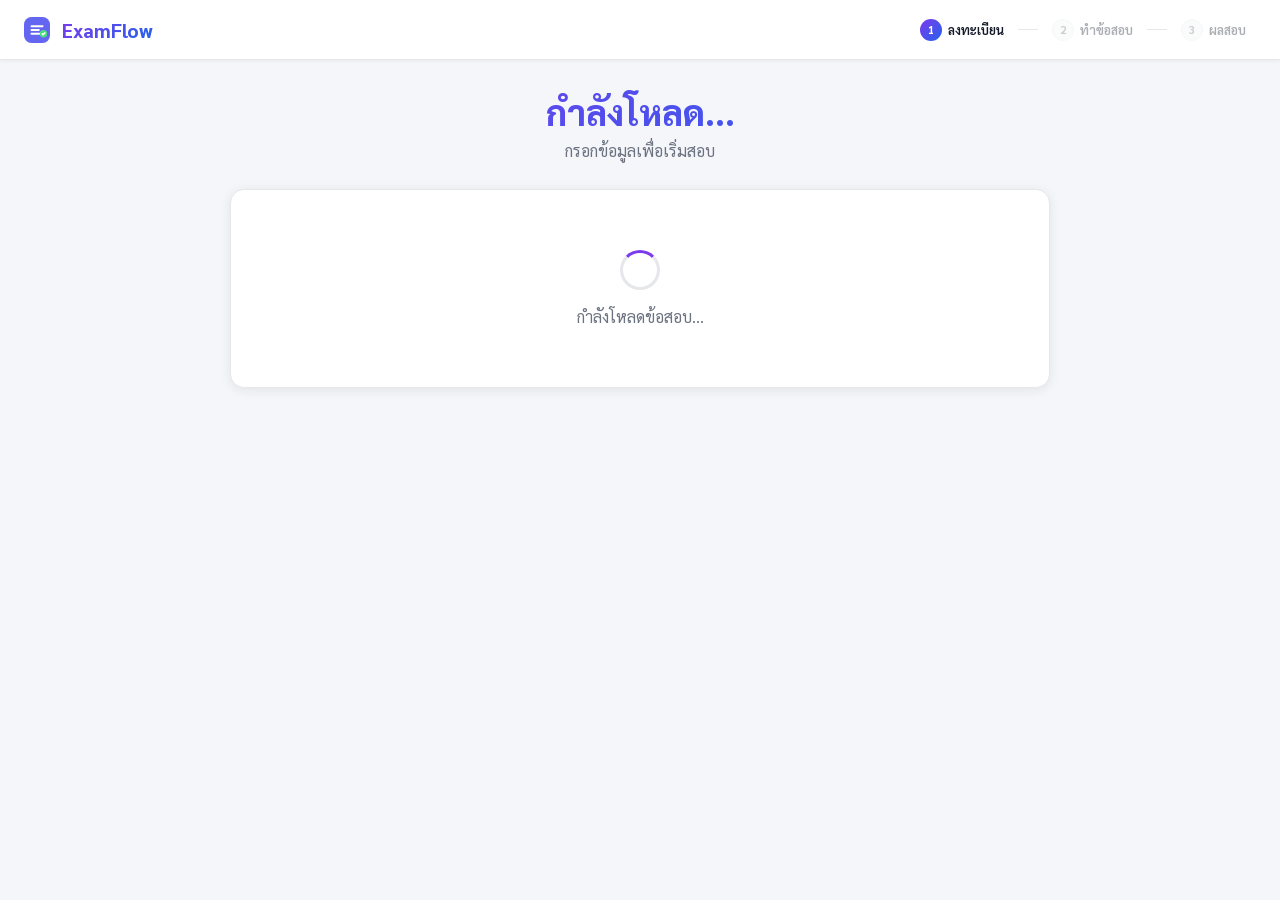
<file: apps-script/Index.html>
<!DOCTYPE html>
<html lang="th">
<head>
  <meta charset="UTF-8"/>
  <meta name="viewport" content="width=device-width, initial-scale=1"/>
  <title>ExamFlow</title>
  <link href="https://fonts.googleapis.com/css2?family=Sarabun:wght@300;400;500;600;700;800&display=swap" rel="stylesheet"/>
  <style>
    :root {
      --purple:#7c3aed; --purple-l:#6d28d9;
      --green:#059669;  --green-l:#047857;
      --red:#dc2626;    --red-l:#b91c1c;
      --blue:#2563eb;   --blue-l:#1d4ed8;
      --bg:#f5f6fa; --card:#ffffff; --border:#e5e7eb;
      --text:#111827; --text2:#6b7280; --text3:#9ca3af;
      --shadow:0 2px 12px rgba(0,0,0,.08);
      --shadow-lg:0 8px 32px rgba(0,0,0,.12);
      --r:14px; --tr:.25s cubic-bezier(.4,0,.2,1);
    }
    *,*::before,*::after{box-sizing:border-box;margin:0;padding:0}
    html{font-size:16px}
    body{font-family:'Sarabun',sans-serif;background:var(--bg);color:var(--text);min-height:100vh;padding-bottom:40px}

    /* Header */
    .hdr{background:#fff;border-bottom:1px solid var(--border);
         position:sticky;top:0;z-index:100;padding:0 24px;height:60px;display:flex;align-items:center;gap:12px;
         box-shadow:0 1px 4px rgba(0,0,0,.06)}
    .logo-text{font-size:1.2rem;font-weight:800;background:linear-gradient(135deg,#7c3aed,#2563eb);
               -webkit-background-clip:text;-webkit-text-fill-color:transparent;background-clip:text}
    .step-bar{display:flex;align-items:center;gap:4px;margin-left:auto}
    .step{display:flex;align-items:center;gap:6px;padding:5px 10px;border-radius:6px;opacity:.35;font-size:.8rem;font-weight:600;color:var(--text)}
    .step.active{opacity:1} .step.done{opacity:.7}
    .step-n{width:22px;height:22px;border-radius:50%;background:#f3f4f6;border:1.5px solid var(--border);
            display:flex;align-items:center;justify-content:center;font-size:.72rem;font-weight:700;color:var(--text2)}
    .step.active .step-n{background:linear-gradient(135deg,#7c3aed,#2563eb);border:none;color:#fff}
    .step.done .step-n{background:var(--green);border:none;color:#fff}
    .step-div{width:20px;height:1px;background:var(--border)}

    /* Main */
    .main{max-width:860px;margin:0 auto;padding:28px 20px}
    .page{display:none;animation:fi .35s ease}
    .page.active{display:block}
    @keyframes fi{from{opacity:0;transform:translateY(14px)}to{opacity:1;transform:translateY(0)}}

    /* Hero */
    .hero{text-align:center;margin-bottom:28px}
    .hero h1{font-size:clamp(1.6rem,4vw,2.2rem);font-weight:800;
             background:linear-gradient(135deg,#7c3aed,#2563eb);
             -webkit-background-clip:text;-webkit-text-fill-color:transparent;background-clip:text;margin-bottom:6px}
    .hero p{color:var(--text2);font-size:1rem}

    /* Card */
    .card{background:#fff;border:1px solid var(--border);border-radius:var(--r);padding:24px;
          box-shadow:var(--shadow)}
    .card+.card{margin-top:20px}

    /* Loading */
    .loading{text-align:center;padding:60px 20px;color:var(--text2)}
    .spinner{width:40px;height:40px;border:3px solid #e5e7eb;border-top-color:#7c3aed;
             border-radius:50%;animation:spin 1s linear infinite;margin:0 auto 16px}
    @keyframes spin{to{transform:rotate(360deg)}}

    /* Form */
    .form-g{display:flex;flex-direction:column;gap:6px;margin-bottom:14px}
    .form-g label{font-size:.83rem;font-weight:600;color:var(--text2)}
    .inp{background:#f9fafb;border:1.5px solid var(--border);border-radius:8px;
         padding:12px 14px;color:var(--text);font-family:inherit;font-size:1rem;width:100%;
         outline:none;transition:var(--tr)}
    .inp:focus{border-color:#7c3aed;background:#faf5ff;box-shadow:0 0 0 3px rgba(124,58,237,.1)}
    .inp-lg{padding:14px 16px;font-size:1.05rem;border-radius:10px}

    /* Info row */
    .info-row{display:flex;border:1px solid var(--border);border-radius:10px;overflow:hidden;margin-bottom:20px;background:#f9fafb}
    .info-cell{flex:1;padding:14px;text-align:center;border-right:1px solid var(--border);font-size:.85rem;color:var(--text2)}
    .info-cell:last-child{border-right:none}
    .info-ico{font-size:1.2rem;display:block;margin-bottom:4px}

    /* Buttons */
    .btn{display:inline-flex;align-items:center;justify-content:center;gap:8px;
         padding:11px 22px;border-radius:10px;font-family:inherit;font-size:.95rem;
         font-weight:600;cursor:pointer;border:none;transition:var(--tr);white-space:nowrap}
    .btn:disabled{opacity:.4;cursor:not-allowed}
    .btn:active:not(:disabled){transform:scale(.97)}
    .btn-primary{background:linear-gradient(135deg,#7c3aed,#2563eb);color:#fff;
                 box-shadow:0 4px 16px rgba(124,58,237,.25)}
    .btn-primary:hover{box-shadow:0 6px 24px rgba(124,58,237,.4);transform:translateY(-1px)}
    .btn-success{background:linear-gradient(135deg,#059669,#0d9488);color:#fff;
                 box-shadow:0 4px 16px rgba(5,150,105,.25)}
    .btn-success:hover{box-shadow:0 6px 24px rgba(5,150,105,.4);transform:translateY(-1px)}
    .btn-outline{background:#fff;color:var(--text2);border:1.5px solid var(--border)}
    .btn-outline:hover{border-color:#7c3aed;color:#7c3aed;background:#faf5ff}
    .btn-lg{padding:14px 28px;font-size:1.05rem}
    .btn-full{width:100%}

    /* Exam topbar */
    .topbar{display:flex;align-items:center;gap:16px;padding:14px 20px;
            background:#fff;border:1px solid var(--border);border-radius:var(--r);
            margin-bottom:20px;box-shadow:var(--shadow)}
    .prog-wrap{flex:1}
    .prog-txt{font-size:.82rem;color:var(--text2);margin-bottom:5px;text-align:center}
    .prog-track{height:6px;background:#e5e7eb;border-radius:3px;overflow:hidden}
    .prog-fill{height:100%;background:linear-gradient(90deg,#7c3aed,#2563eb);border-radius:3px;transition:width .4s ease}
    .timer{display:flex;align-items:center;gap:5px;font-weight:700;font-size:.95rem;
           padding:6px 12px;background:#f3f4f6;border-radius:8px;color:var(--text)}
    .timer.warn{color:#d97706;background:#fffbeb} .timer.danger{color:#dc2626;background:#fef2f2;animation:pu .5s infinite}
    @keyframes pu{0%,100%{opacity:1}50%{opacity:.4}}

    /* Question */
    .q-badge{display:inline-block;padding:3px 14px;border-radius:20px;
             background:#ede9fe;color:#7c3aed;font-size:.78rem;font-weight:700;margin-bottom:14px}
    .q-text{font-size:1.15rem;font-weight:700;line-height:1.7;margin-bottom:22px;color:var(--text)}
    .choices{display:flex;flex-direction:column;gap:10px}
    .choice{display:flex;align-items:center;gap:12px;padding:14px 18px;border-radius:10px;
            border:1.5px solid var(--border);background:#fff;
            cursor:pointer;font-family:inherit;font-size:.96rem;color:var(--text);
            text-align:left;transition:var(--tr);animation:ci .25s ease both;box-shadow:0 1px 3px rgba(0,0,0,.06)}
    .choice:nth-child(1){animation-delay:.05s} .choice:nth-child(2){animation-delay:.10s}
    .choice:nth-child(3){animation-delay:.15s} .choice:nth-child(4){animation-delay:.20s}
    @keyframes ci{from{opacity:0;transform:translateX(-10px)}to{opacity:1;transform:translateX(0)}}
    .choice:hover{border-color:#7c3aed;background:#faf5ff;transform:translateX(4px);box-shadow:0 2px 8px rgba(124,58,237,.12)}
    .choice.sel{border-color:#7c3aed;background:#ede9fe;box-shadow:0 0 0 2px rgba(124,58,237,.2)}
    .ckey{width:32px;height:32px;border-radius:50%;background:#f3f4f6;
          border:1.5px solid #d1d5db;display:flex;align-items:center;justify-content:center;
          font-size:.8rem;font-weight:800;flex-shrink:0;transition:var(--tr);color:var(--text2)}
    .choice.sel .ckey{background:#7c3aed;border-color:#7c3aed;color:#fff}

    .choice.sel .ckey{background:var(--purple);border-color:var(--purple);color:#fff}

    /* Nav */
    .nav{display:flex;align-items:center;gap:10px;margin-top:20px}
    .dots{flex:1;display:flex;flex-wrap:wrap;gap:5px;justify-content:center}
    .dot{width:26px;height:26px;border-radius:50%;border:1.5px solid var(--border);
         background:transparent;cursor:pointer;font-size:.68rem;font-weight:700;
         color:var(--text3);transition:var(--tr)}
    .dot.ans{background:rgba(124,58,237,.2);border-color:var(--purple);color:var(--purple-l)}
    .dot.cur{background:var(--purple);border-color:var(--purple);color:#fff}

    /* Result */
    .result-wrap{max-width:600px;margin:0 auto}
    .result-hero{display:flex;flex-direction:column;align-items:center;gap:20px;
                 text-align:center;padding:36px 24px}
    .ring-wrap{position:relative;width:150px;height:150px}
    .ring-svg{transform:rotate(-90deg)}
    .ring-bg{fill:none;stroke:rgba(255,255,255,.08);stroke-width:8}
    .ring-fill{fill:none;stroke:url(#rg);stroke-width:8;stroke-linecap:round;
               stroke-dasharray:326.7;stroke-dashoffset:326.7;transition:stroke-dashoffset 1.5s ease}
    .ring-inner{position:absolute;inset:0;display:flex;flex-direction:column;align-items:center;justify-content:center}
    .score-n{font-size:2rem;font-weight:900}
    .score-l{font-size:.75rem;color:var(--text3)}
    .stats{display:flex;gap:16px}
    .stat{padding:14px 22px;border-radius:10px;text-align:center}
    .stat.c{background:rgba(5,150,105,.15);border:1px solid rgba(52,211,153,.3)}
    .stat.w{background:rgba(220,38,38,.15);border:1px solid rgba(248,113,113,.3)}
    .stat.t{background:rgba(124,58,237,.15);border:1px solid rgba(167,139,250,.3)}
    .stat-n{font-size:1.8rem;font-weight:900;margin-bottom:2px}
    .stat.c .stat-n{color:var(--green-l)} .stat.w .stat-n{color:var(--red-l)} .stat.t .stat-n{color:var(--purple-l)}
    .stat-l{font-size:.75rem;color:var(--text3)}
    .status-badge{padding:9px 26px;border-radius:30px;font-size:1.05rem;font-weight:800}
    .pass-b{background:rgba(5,150,105,.2);color:var(--green-l);border:1px solid rgba(52,211,153,.4)}
    .fail-b{background:rgba(220,38,38,.2);color:var(--red-l);border:1px solid rgba(248,113,113,.4)}
    .res-actions{display:flex;gap:10px;flex-wrap:wrap;justify-content:center}

    /* Review */
    .review-item{padding:14px;border-radius:10px;border:1px solid var(--border);margin-bottom:12px}
    .review-item.ok{border-left:4px solid var(--green);background:rgba(5,150,105,.06)}
    .review-item.no{border-left:4px solid var(--red);background:rgba(220,38,38,.06)}
    .r-q{font-size:.92rem;font-weight:600;margin-bottom:8px}
    .r-c{font-size:.83rem;padding:5px 9px;border-radius:6px;color:var(--text2)}
    .r-c.ca{background:rgba(5,150,105,.15);color:var(--green-l);font-weight:700}
    .r-c.wa{background:rgba(220,38,38,.15);color:var(--red-l);font-weight:700}
    .r-res{font-size:.77rem;font-weight:700;margin-top:6px}

    /* Error */
    .err-box{background:rgba(220,38,38,.12);border:1px solid rgba(248,113,113,.3);
             border-radius:10px;padding:16px;color:var(--red-l);font-size:.9rem;margin-bottom:16px}

    /* Saving */
    .saving-overlay{position:fixed;inset:0;background:rgba(0,0,0,.7);backdrop-filter:blur(8px);
                    z-index:999;display:flex;align-items:center;justify-content:center;display:none}
    .saving-box{background:var(--card);border:1px solid var(--border);border-radius:var(--r);
                padding:32px 48px;text-align:center}
    .saving-box .spinner{margin-bottom:12px}
  </style>
</head>
<body>

<!-- SVG defs -->
<svg style="display:none"><defs>
  <linearGradient id="rg" x1="0%" y1="0%" x2="100%" y2="0%">
    <stop offset="0%" stop-color="#7c3aed"/><stop offset="100%" stop-color="#2563eb"/>
  </linearGradient>
</defs></svg>

<!-- Saving overlay -->
<div class="saving-overlay" id="savingOverlay">
  <div class="saving-box">
    <div class="spinner"></div>
    <div style="color:var(--text2)">กำลังบันทึกผล...</div>
  </div>
</div>

<!-- Header -->
<div class="hdr">
  <svg width="26" height="26" viewBox="0 0 28 28" fill="none">
    <rect width="28" height="28" rx="8" fill="url(#hg)"/>
    <path d="M8 10h12M8 14h8M8 18h10" stroke="white" stroke-width="2" stroke-linecap="round"/>
    <circle cx="21" cy="18" r="4" fill="#4ade80"/>
    <path d="M19.5 18l1 1 2-2" stroke="white" stroke-width="1.5" stroke-linecap="round" stroke-linejoin="round"/>
    <defs><linearGradient id="hg" x1="0" y1="0" x2="28" y2="28">
      <stop offset="0%" stop-color="#6366f1"/><stop offset="100%" stop-color="#8b5cf6"/>
    </linearGradient></defs>
  </svg>
  <span class="logo-text">ExamFlow</span>
  <div class="step-bar">
    <div class="step active" data-s="1"><span class="step-n">1</span><span>ลงทะเบียน</span></div>
    <div class="step-div"></div>
    <div class="step" data-s="2"><span class="step-n">2</span><span>ทำข้อสอบ</span></div>
    <div class="step-div"></div>
    <div class="step" data-s="3"><span class="step-n">3</span><span>ผลสอบ</span></div>
  </div>
</div>

<div class="main">

  <!-- ── Page 1: Register ── -->
  <div class="page active" id="pg1">
    <div class="hero">
      <h1 id="examTitle">กำลังโหลด...</h1>
      <p id="examSub">กรอกข้อมูลเพื่อเริ่มสอบ</p>
    </div>

    <div id="loadErr" class="err-box" style="display:none"></div>

    <div id="loadingWrap" class="loading card">
      <div class="spinner"></div>
      <div>กำลังโหลดข้อสอบ...</div>
    </div>

    <div id="registerCard" class="card" style="display:none">
      <div class="form-g">
        <label for="sName">ชื่อ-นามสกุล *</label>
        <input id="sName" class="inp inp-lg" placeholder="กรอกชื่อ-นามสกุล" />
      </div>
      <div class="form-g">
        <label for="sId">รหัสนักศึกษา</label>
        <input id="sId" class="inp" placeholder="ไม่บังคับ" />
      </div>
      <div class="form-g">
        <label for="sClass">ห้อง / กลุ่ม</label>
        <input id="sClass" class="inp" placeholder="ไม่บังคับ" />
      </div>
      <div class="info-row" id="examInfoRow">
        <div class="info-cell"><span class="info-ico">📝</span><span id="infoQ">0 ข้อ</span></div>
        <div class="info-cell"><span class="info-ico">✅</span><span>ผ่านที่ 60%</span></div>
      </div>
      <button class="btn btn-primary btn-lg btn-full" id="startBtn" onclick="startExam()">
        ▶ เริ่มสอบ
      </button>
    </div>
  </div>

  <!-- ── Page 2: Exam ── -->
  <div class="page" id="pg2">
    <div class="topbar">
      <strong id="tbName" style="font-size:.95rem"></strong>
      <div class="prog-wrap">
        <div class="prog-txt"><span id="curQ">1</span> / <span id="totQ">0</span></div>
        <div class="prog-track"><div class="prog-fill" id="progFill" style="width:0%"></div></div>
      </div>
      <div class="timer" id="timerEl" style="display:none">⏱ <span id="timerTxt">00:00</span></div>
    </div>

    <div class="card" id="qCard">
      <div class="q-badge" id="qBadge">ข้อที่ 1</div>
      <div class="q-text" id="qText"></div>
      <div class="choices" id="choiceList"></div>
    </div>

    <div class="nav">
      <button class="btn btn-outline" id="prevBtn" onclick="navigate(-1)" disabled>◀ ก่อนหน้า</button>
      <div class="dots" id="dotsWrap"></div>
      <button class="btn btn-primary" id="nextBtn" onclick="navigate(1)">ถัดไป ▶</button>
      <button class="btn btn-success" id="submitBtn" onclick="confirmSubmit()" style="display:none">✔ ส่งข้อสอบ</button>
    </div>
  </div>

  <!-- ── Page 3: Result ── -->
  <div class="page" id="pg3">
    <div class="result-wrap">
      <div class="card result-hero">
        <div class="ring-wrap">
          <svg viewBox="0 0 120 120" width="150" height="150" class="ring-svg">
            <circle cx="60" cy="60" r="52" class="ring-bg"/>
            <circle cx="60" cy="60" r="52" class="ring-fill" id="ringEl"/>
          </svg>
          <div class="ring-inner">
            <div class="score-n" id="scorePct">0%</div>
            <div class="score-l">คะแนน</div>
          </div>
        </div>
        <div class="stats">
          <div class="stat c"><div class="stat-n" id="stC">0</div><div class="stat-l">ถูก</div></div>
          <div class="stat w"><div class="stat-n" id="stW">0</div><div class="stat-l">ผิด</div></div>
          <div class="stat t"><div class="stat-n" id="stT">0</div><div class="stat-l">ทั้งหมด</div></div>
        </div>
        <div id="statusBadge" class="status-badge"></div>
        <div id="resName" style="color:var(--text2);font-size:.9rem"></div>
        <div class="res-actions">
          <button class="btn btn-outline" id="reviewToggle" onclick="toggleReview()">📖 ดูเฉลย</button>
          <button class="btn btn-primary" onclick="retake()">🔄 สอบอีกครั้ง</button>
        </div>
      </div>

      <div class="card" id="reviewSec" style="display:none;margin-top:20px">
        <h2 style="font-size:1.1rem;font-weight:800;margin-bottom:18px">เฉลยข้อสอบ</h2>
        <div id="reviewList"></div>
      </div>
    </div>
  </div>

</div><!-- /main -->

<script>
// ── State ────────────────────────────────────────────────────
const S = {
  questions:[], answers:{}, cur:0,
  student:{name:'',id:'',cls:''},
  startTime:null, timerInt:null,
  detail:null
};
const KEYS=['ก','ข','ค','ง','จ','ฉ'];

// ── Page control ─────────────────────────────────────────────
function showPage(n){
  document.querySelectorAll('.page').forEach(p=>p.classList.remove('active'));
  document.getElementById('pg'+n).classList.add('active');
  document.querySelectorAll('[data-s]').forEach(s=>{
    const sn=+s.dataset.s;
    s.classList.toggle('active',sn===n);
    s.classList.toggle('done',sn<n);
  });
}

// ── Load exam ────────────────────────────────────────────────
window.addEventListener('load', ()=>{
  google.script.run
    .withSuccessHandler(onExamLoaded)
    .withFailureHandler(e=>showLoadErr(e.message))
    .getExamData();
});

function onExamLoaded(res){
  if(!res.ok){ showLoadErr(res.error); return; }
  S.questions = res.questions;
  document.getElementById('examTitle').textContent = res.title||'ExamFlow';
  document.getElementById('infoQ').textContent = res.questions.length+' ข้อ';
  document.getElementById('loadingWrap').style.display='none';
  document.getElementById('registerCard').style.display='block';
}
function showLoadErr(msg){
  document.getElementById('loadingWrap').style.display='none';
  const e=document.getElementById('loadErr');
  e.style.display='block';
  e.textContent='⚠️ '+msg;
}

// ── Start exam ───────────────────────────────────────────────
function startExam(){
  const name=document.getElementById('sName').value.trim();
  if(!name){alert('กรุณากรอกชื่อ-นามสกุล');return;}
  S.student={name, id:document.getElementById('sId').value.trim(), cls:document.getElementById('sClass').value.trim()};
  S.answers={}; S.cur=0; S.startTime=Date.now();
  document.getElementById('tbName').textContent=name;
  document.getElementById('totQ').textContent=S.questions.length;
  renderDots(); renderQ();
  showPage(2);
}

// ── Render question ──────────────────────────────────────────
function renderQ(){
  const q=S.questions[S.cur];
  const pct=((S.cur+1)/S.questions.length)*100;
  document.getElementById('progFill').style.width=pct+'%';
  document.getElementById('curQ').textContent=S.cur+1;
  document.getElementById('qBadge').textContent='ข้อที่ '+(S.cur+1);
  document.getElementById('qText').textContent=q.question;

  const cl=document.getElementById('choiceList');
  cl.innerHTML='';
  q.choices.forEach((c,ci)=>{
    const btn=document.createElement('button');
    btn.className='choice'+(S.answers[S.cur]===ci?' sel':'');
    btn.innerHTML=`<span class="ckey">${KEYS[ci]||ci+1}</span><span>${c}</span>`;
    btn.onclick=()=>pick(ci);
    cl.appendChild(btn);
  });

  const isLast=S.cur===S.questions.length-1;
  document.getElementById('prevBtn').disabled=S.cur===0;
  document.getElementById('nextBtn').style.display=isLast?'none':'inline-flex';
  document.getElementById('submitBtn').style.display=isLast?'inline-flex':'none';

  // Animate card
  const card=document.getElementById('qCard');
  card.style.animation='none'; card.offsetHeight; card.style.animation='';
  updateDots();
}

function pick(ci){
  S.answers[S.cur]=ci;
  document.querySelectorAll('.choice').forEach((b,i)=>{
    b.classList.toggle('sel',i===ci);
    b.querySelector('.ckey').style.background=i===ci?'var(--purple)':'';
    b.querySelector('.ckey').style.color=i===ci?'#fff':'';
    b.querySelector('.ckey').style.borderColor=i===ci?'var(--purple)':'';
  });
  updateDots();
}

function navigate(d){
  const nx=S.cur+d;
  if(nx>=0&&nx<S.questions.length){S.cur=nx;renderQ();}
}

// ── Dots ─────────────────────────────────────────────────────
function renderDots(){
  const wrap=document.getElementById('dotsWrap');
  wrap.innerHTML='';
  S.questions.forEach((_,i)=>{
    const d=document.createElement('button');
    d.className='dot'; d.textContent=i+1;
    d.onclick=()=>{S.cur=i;renderQ();};
    wrap.appendChild(d);
  });
  updateDots();
}
function updateDots(){
  document.querySelectorAll('.dot').forEach((d,i)=>{
    d.classList.toggle('cur',i===S.cur);
    d.classList.toggle('ans',i!==S.cur&&S.answers[i]!==undefined);
  });
}

// ── Submit ───────────────────────────────────────────────────
function confirmSubmit(){
  const tot=S.questions.length;
  const ans=Object.keys(S.answers).length;
  const msg=ans<tot
    ?`คุณยังไม่ตอบ ${tot-ans} ข้อ ต้องการส่งข้อสอบหรือไม่?`
    :'คุณตอบครบทุกข้อแล้ว ต้องการส่งหรือไม่?';
  if(!confirm(msg)) return;
  doSubmit();
}

function doSubmit(){
  if(S.timerInt) clearInterval(S.timerInt);
  const elapsed=Math.round((Date.now()-S.startTime)/1000);
  document.getElementById('savingOverlay').style.display='flex';

  const payload={
    name:    S.student.name,
    studentId: S.student.id,
    className: S.student.cls,
    answers: S.answers,
    elapsedSec: elapsed
  };

  google.script.run
    .withSuccessHandler(res=>{
      document.getElementById('savingOverlay').style.display='none';
      if(!res.ok){alert('เกิดข้อผิดพลาด: '+res.error);return;}
      S.detail=res.detail;
      showResult(res);
      showPage(3);
    })
    .withFailureHandler(e=>{
      document.getElementById('savingOverlay').style.display='none';
      alert('เกิดข้อผิดพลาด: '+e.message);
    })
    .submitExam(payload);
}

// ── Result ───────────────────────────────────────────────────
function showResult(r){
  document.getElementById('scorePct').textContent=r.pct+'%';
  document.getElementById('stC').textContent=r.correct;
  document.getElementById('stW').textContent=r.wrong;
  document.getElementById('stT').textContent=r.total;
  document.getElementById('resName').textContent='ผู้สอบ: '+S.student.name;

  // Score color
  const sc=document.getElementById('scorePct');
  sc.style.color=r.pct>=80?'var(--green-l)':r.pct>=60?'var(--blue-l)':'var(--red-l)';

  // Badge
  const badge=document.getElementById('statusBadge');
  badge.textContent=r.passed?'🎉 ผ่าน':'❌ ไม่ผ่าน';
  badge.className='status-badge '+(r.passed?'pass-b':'fail-b');

  // Ring
  const offset=326.7-(r.pct/100)*326.7;
  setTimeout(()=>{document.getElementById('ringEl').style.strokeDashoffset=offset;},100);

  // Review
  buildReview(r.detail);
}

function buildReview(detail){
  const list=document.getElementById('reviewList');
  list.innerHTML='';
  detail.forEach((item,i)=>{
    const div=document.createElement('div');
    div.className='review-item '+(item.isCorrect?'ok':'no');
    let ch='';
    item.choices.forEach((c,ci)=>{
      let cls='r-c';
      let pre='  ';
      if(ci===item.correctAns){cls+=' ca';pre='✓ ';}
      else if(ci===item.userAns&&!item.isCorrect){cls+=' wa';pre='✗ ';}
      ch+=`<div class="${cls}">${pre}${KEYS[ci]||ci+1}. ${c}</div>`;
    });
    div.innerHTML=`
      <div class="r-q">${i+1}. ${item.question}</div>
      ${ch}
      <div class="r-res" style="color:${item.isCorrect?'var(--green-l)':'var(--red-l)'}">
        ${item.isCorrect?'✓ ถูกต้อง':'✗ ผิด — เฉลย: '+KEYS[item.correctAns]+'. '+item.choices[item.correctAns]}
      </div>`;
    list.appendChild(div);
  });
}

function toggleReview(){
  const sec=document.getElementById('reviewSec');
  const hidden=sec.style.display==='none'||!sec.style.display;
  sec.style.display=hidden?'block':'none';
  document.getElementById('reviewToggle').textContent=hidden?'🙈 ซ่อนเฉลย':'📖 ดูเฉลย';
  if(hidden) sec.scrollIntoView({behavior:'smooth'});
}

function retake(){
  S.answers={}; S.cur=0;
  document.getElementById('reviewSec').style.display='none';
  document.getElementById('ringEl').style.strokeDashoffset='326.7';
  document.getElementById('sName').value='';
  document.getElementById('sId').value='';
  document.getElementById('sClass').value='';
  showPage(1);
}
</script>
</body>
</html>
</file>
